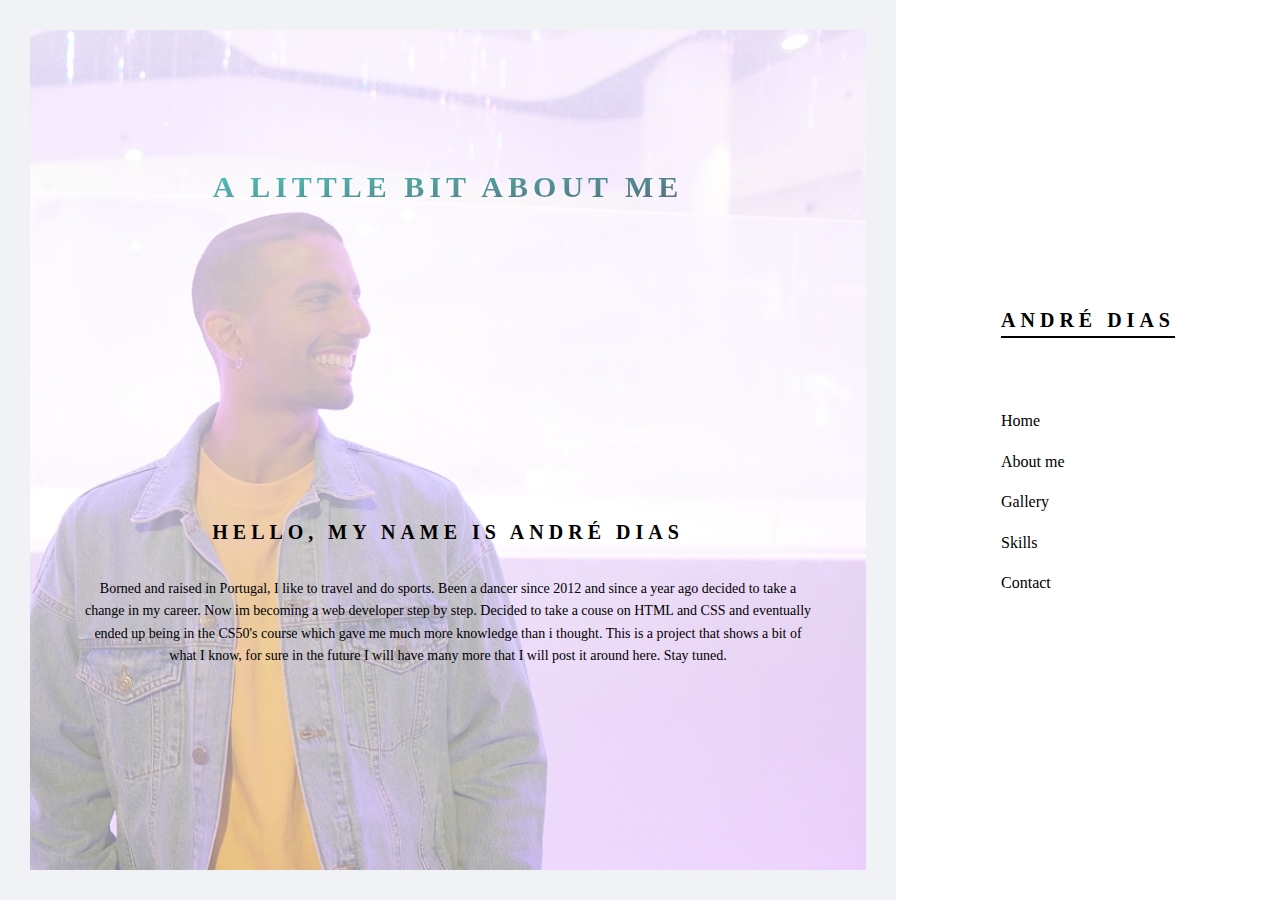
<file: about_me.html>
<!DOCTYPE html>
<html lang="en">
<head>
    <meta charset="UTF-8">
    <meta name="viewport" content="width=device-width, initial-scale=1.0">

    <link rel="stylesheet" href="https://stackpath.bootstrapcdn.com/bootstrap/4.1.3/css/bootstrap.min.css" integrity="sha384-MCw98/SFnGE8fJT3GXwEOngsV7Zt27NXFoaoApmYm81iuXoPkFOJwJ8ERdknLPMO" crossorigin="anonymous">
    <link rel="stylesheet" href="main.css">
    <title>Dias</title>
</head>
<body>

    <!--------------- Main box -------------------->
    <div class="container">


        <!--------------- Header -------------------->
        <header class="header">

                <nav class="side-bar">
                    <h3 class="heading-tertiary border-bottom margin-bottom-big">
                        André Dias
                    </h3>

                
                    <ul class="side-bar__list">
                        <li class="side-bar__item "><a href="index.html" class="side-bar__link">Home</a></li>
                        <li class="side-bar__item"><a href="about_me.html" class="side-bar__link">About me</a></li>
                        <li class="side-bar__item"><a href="gallery.html" class="side-bar__link">Gallery</a></li>
                        <li class="side-bar__item"><a href="skills.html" class="side-bar__link">Skills</a></li>
                        <li class="side-bar__item"><a href="contact.html" class="side-bar__link">Contact</a></li>
                    </ul>

                </nav>

            
        </header>


        <!--------------- Main Content -------------------->
        <main class="main">

            <section class="section-about">
                <h2 class="heading-secondary margin-top-big">A little bit about me</h2>

                <div class="text">
                    <h3 class="heading-tertiary margin-bottom-small">Hello, my name is André Dias</h3>
                    <p class="paragraph">Borned and raised in Portugal, I like to travel and do sports. Been a dancer since 2012 and since a year ago decided to take a change in my career. Now im becoming a web developer step by step. Decided to take a couse on HTML and CSS and eventually ended up being in the CS50's course which gave me much more knowledge than i thought. This is a project that shows a bit of what I know, for sure in the future I will have many more that I will post it around here. Stay tuned.</p>
                
                </div>
            
            </section>

        </main>

    </div>
 

</body>
</html>
</file>
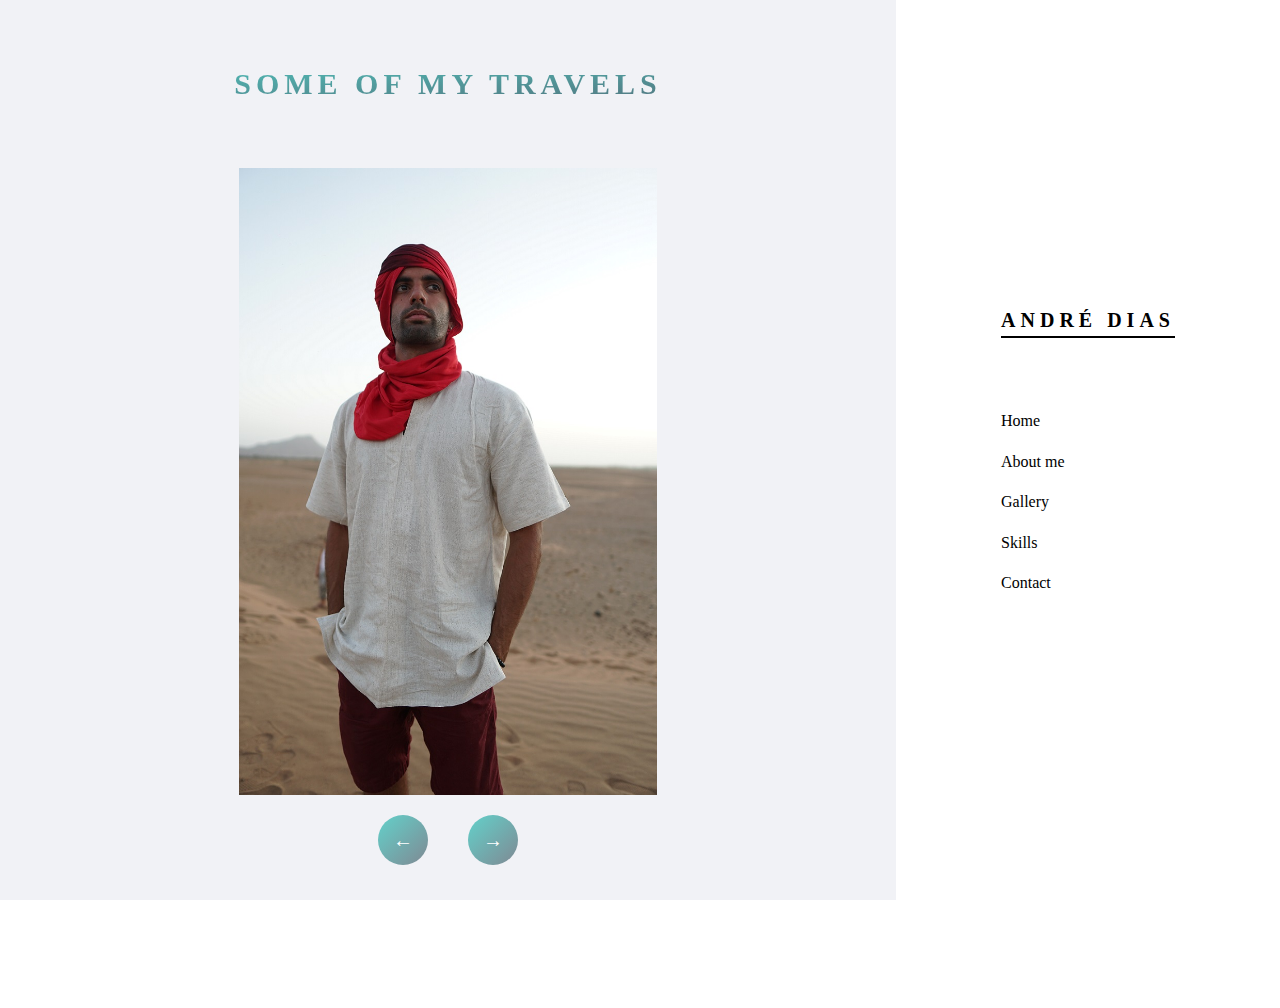
<file: gallery.html>
<!DOCTYPE html>
<html lang="en">
<head>
    <meta charset="UTF-8">
    <meta name="viewport" content="width=device-width, initial-scale=1.0">

    <link rel="stylesheet" href="https://stackpath.bootstrapcdn.com/bootstrap/4.1.3/css/bootstrap.min.css" integrity="sha384-MCw98/SFnGE8fJT3GXwEOngsV7Zt27NXFoaoApmYm81iuXoPkFOJwJ8ERdknLPMO" crossorigin="anonymous">
    <link rel="stylesheet" href="main.css">
    <title>Dias</title>
</head>
<body>

    <!-------------- Main box -------------------->
    <div class="container">

        <!-------------- Header -------------------->
        <header class="header">

                <nav class="side-bar">
                    <h3 class="heading-tertiary border-bottom margin-bottom-big">
                        André Dias
                    </h3>

                
                    <ul class="side-bar__list">
                        <li class="side-bar__item "><a href="index.html" class="side-bar__link">Home</a></li>
                        <li class="side-bar__item"><a href="about_me.html" class="side-bar__link">About me</a></li>
                        <li class="side-bar__item"><a href="gallery.html" class="side-bar__link">Gallery</a></li>
                        <li class="side-bar__item"><a href="skills.html" class="side-bar__link">Skills</a></li>
                        <li class="side-bar__item"><a href="contact.html" class="side-bar__link">Contact</a></li>
                    </ul>
                </nav>

            
        </header>



        <!-------------- Main Content -------------------->
        <main class="main">
            <section class="section-gallery">

                <h2 class="heading-secondary margin-top-small">Some of my travels</h2>
            

                <div class="gallery">

                    <img src="images/gallery-0.JPG" alt="Photo 1" class="gallery__image" id="image">

                    <div class="btn-box">
                        <button class="gallery__btn" id="left-btn"> &larr;</button>
                        <button class="gallery__btn" id="right-btn"> &rarr;</button>
                    </div>
                    

                </div>


            </section>


            <script>

                var image;
                image = 1;
                document.querySelector('.gallery__image').src = 'images/gallery-0.JPG';

                document.getElementById('right-btn').addEventListener('click', changePicture);
                document.getElementById('left-btn').addEventListener('click', changePicture);



                function changePicture () 
                {
                    if (image === 1)
                    {
                        document.getElementById('image').src = 'images/gallery-' + image + '.JPG';
                        image = 0;
                    }
                    else
                    {
                        document.getElementById('image').src = 'images/gallery-' + image + '.JPG';
                        image = 1;
                    }
                }




            </script>

        </main>

    </div>
 

</body>
</html>
</file>
<file: main.css>
@import url(css/base/_animations.css);
@import url(css/base/_base.css);
@import url(css/base/_typography.css);
@import url(css/base/_utilities.css);

@import url(css/components/_composition-photo.css);
@import url(css/components/_input.css);

@import url(css/layout/_flex.css);
@import url(css/layout/_navigation.css);

@import url(css/pages/_about.css);
@import url(css/pages/_contact.css);
@import url(css/pages/_gallery.css);
@import url(css/pages/_skills.css);
</file>
